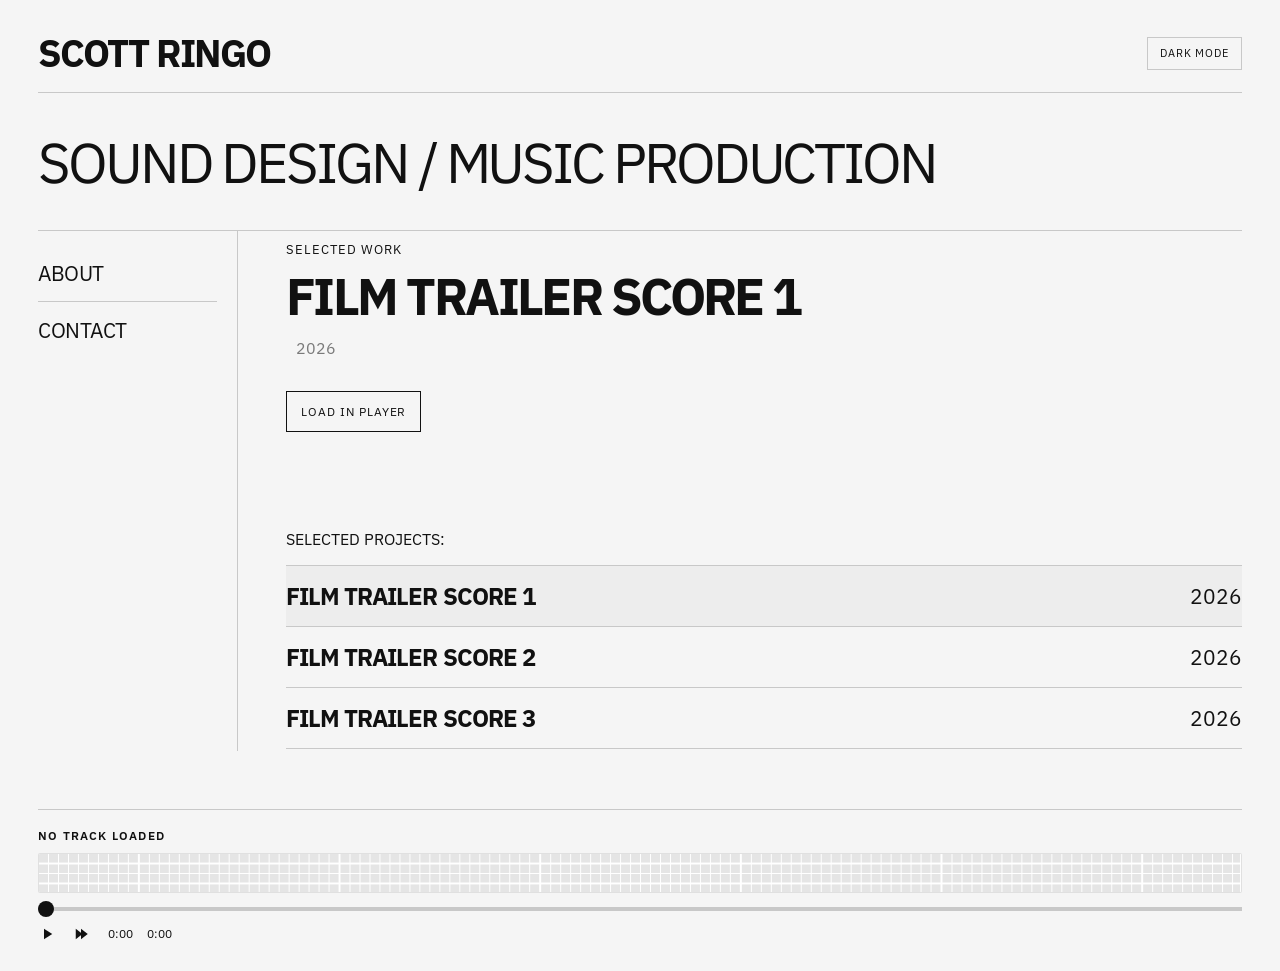
<file: index.html>
<!doctype html>
<html lang="en">
<head>
  <meta charset="UTF-8">
  <meta name="viewport" content="width=device-width, initial-scale=1.0">
  <title>Scott Ringo — Sound Design / Music Production</title>
  <meta name="description" content="Sound portfolio for Scott Ringo">
  <link rel="preconnect" href="https://fonts.googleapis.com">
  <link rel="preconnect" href="https://fonts.gstatic.com" crossorigin>
  <link href="https://fonts.googleapis.com/css2?family=IBM+Plex+Sans:wght@400;500;600;700&display=swap" rel="stylesheet">
  <link rel="stylesheet" href="styles.css">
</head>
<body data-theme="light">
  <div class="app-shell">
    <header class="site-header">
      <div class="top-row">
        <div class="site-name">SCOTT RINGO</div>
        <button id="themeToggle" class="theme-toggle" aria-label="Toggle theme">
          <span class="theme-toggle__label">DARK MODE</span>
        </button>
      </div>
      <div class="rule"></div>
      <h1 class="hero">SOUND DESIGN / MUSIC PRODUCTION</h1>
      <div class="rule"></div>
    </header>

    <main class="main-grid">
      <aside class="sidebar">
        <nav class="nav">
          <button class="nav-link" data-view="about">ABOUT</button>
          <button class="nav-link" data-view="contact">CONTACT</button>
        </nav>
      </aside>

      <section class="content-column">
        <div class="content-stage">
          <div class="content-stage__inner is-visible" id="contentStage">
            <div class="stage-kicker" id="stageKicker">SELECTED WORK</div>
            <h2 class="stage-title" id="stageTitle">LOADING</h2>
            <div class="stage-meta" id="stageMeta" style="display:none;">
              <span id="stageRole"></span>
              <span id="stageMetaSep">•</span>
              <span id="stageYear"></span>
            </div>
            <p class="stage-copy" id="stageCopy">Loading content…</p>
            <button class="load-button" id="loadTrackBtn" style="display:none;">LOAD IN PLAYER</button>
          </div>
        </div>

        <div class="project-list" id="workView">
          <div class="section-label">SELECTED PROJECTS:</div>
          <div id="projectRows"></div>
        </div>
      </section>
    </main>

<footer class="player-bar">
  <div class="player-top">
    <div class="player-now-playing" id="nowPlaying">NO TRACK LOADED</div>
    <canvas id="eqVisualizer" class="eq-visualizer" aria-hidden="true"></canvas>

    <div class="scrub-wrap">
      <div class="scrub-rail"></div>
      <input id="progress" type="range" min="0" max="100" step="0.1" value="0">
    </div>
  </div>

  <div class="player-bottom">
    <div class="player-controls">
      <button id="playBtn" class="player-icon" aria-label="Play">
        <span id="playIcon" class="icon-svg">
          <svg viewBox="0 0 24 24" aria-hidden="true">
            <polygon points="8,5 19,12 8,19"></polygon>
          </svg>
        </span>
      </button>

      <button id="nextBtn" class="player-icon" aria-label="Next">
        <span class="icon-svg">
          <svg viewBox="0 0 24 24" aria-hidden="true">
            <polygon points="5,5 14,12 5,19"></polygon>
            <polygon points="12,5 21,12 12,19"></polygon>
          </svg>
        </span>
      </button>
    </div>

    <div class="player-times">
      <div class="time" id="currentTime">0:00</div>
      <div class="time" id="duration">0:00</div>
    </div>
  </div>

  <audio id="audio"></audio>
</footer>
  </div>

  <script src="app.js"></script>


<script src="https://identity.netlify.com/v1/netlify-identity-widget.js"></script>
<script>
  if (window.location.hash && window.location.hash.indexOf("invite_token") !== -1) {
    window.location.href = "/admin/" + window.location.hash;
  }

  if (window.netlifyIdentity) {
    window.netlifyIdentity.on("init", function(user) {
      if (!user) {
        window.netlifyIdentity.on("login", function() {
          document.location.href = "/admin/";
        });
      }
    });
  }
</script>
  
</body>
</html>
</file>
<file: styles.css>
* { box-sizing: border-box; }

:root {
  --bg: #fff;
  --surface: #f5f5f5;
  --text: #111111;
  --muted: #7a7a7a;
  --line: #c8c8c8;
  --shadow: 0 16px 38px rgba(0, 0, 0, 0.08);
}

body[data-theme="dark"] {
  --bg: #000000;
  --surface: #000000;
  --text: #ffffff;
  --muted: #b8b8b8;
  --line: #464646;
  --shadow: 0 20px 48px rgba(0, 0, 0, 0.28);
}

html, body {
  margin: 0;
  min-height: 100%;
}

body {
  background: var(--bg);
  color: var(--text);
  font-family: "IBM Plex Sans", sans-serif;
  transition: background-color .2s ease, color .2s ease;
}

button, input {
  font: inherit;
  color: inherit;
}

button {
  background: none;
  border: 0;
  cursor: pointer;
}

a {
  color: inherit;
}

.app-shell {


  background: var(--surface);
  box-shadow: var(--shadow);
  padding: 34px 38px 0;
  transition: background-color .2s ease, box-shadow .2s ease;
}

.top-row {
  display: flex;
  justify-content: space-between;
  align-items: center;
  gap: 18px;
}

.site-name {
  font-size: 38px;
  font-weight: 700;
  line-height: 1;
  letter-spacing: -0.05em;
  text-transform: uppercase;
}

.theme-toggle {
  padding: 10px 12px;
  border: 1px solid var(--line);
  font-size: 11px;
  line-height: 1;
  letter-spacing: .08em;
  text-transform: uppercase;
}

.rule {
  border-top: 1px solid var(--line);
  margin-top: 20px;
}

.hero {
  margin: 42px 0 42px;
  font-size: clamp(46px, 4.4vw, 68px);
  line-height: 0.95;
  letter-spacing: -0.055em;
  font-weight: 400;
  text-transform: uppercase;
}

.main-grid {
  display: grid;
  grid-template-columns: 200px 1fr;
  align-items: start;
  min-height: 560px;
}

.sidebar {
  border-right: 1px solid var(--line);
  padding-top: 14px;
  min-height: 520px;
}

.nav-link {
  display: block;
  width: 100%;
  text-align: left;
  padding: 18px 0 18px;
  font-size: 21px;
  line-height: 1;
  text-transform: uppercase;
  position: relative;
  letter-spacing: -0.02em;
}

.nav-link::after {
  content: "";
  position: absolute;
  left: 0;
  bottom: 0;
  width: 90%;
  border-bottom: 1px solid var(--line);
}

.nav-link:last-child::after {
  border-bottom: 0;
}

.content-column {
  padding-left: 48px;
}

.content-stage {
  display: flex;
  align-items: flex-start;
  padding: 12px 0 24px;
  min-height: 300px;
}

.content-stage__inner {
  opacity: 0;
  transform: translateY(10px);
  transition: opacity .22s ease, transform .22s ease;
  width: min(100%, 860px);
}

.content-stage__inner.is-visible {
  opacity: 1;
  transform: translateY(0);
}

.stage-kicker {
  font-size: 13px;
  line-height: 1;
  letter-spacing: .08em;
  text-transform: uppercase;
  margin-bottom: 16px;
}

.stage-title {
  margin: 0 0 16px;
  font-size: clamp(44px, 4vw, 60px);
  line-height: 0.94;
  letter-spacing: -0.05em;
  font-weight: 700;
  text-transform: uppercase;
}

.stage-meta {
  display: flex;
  gap: 10px;
  align-items: center;
  color: var(--muted);
  margin-bottom: 22px;
  font-size: 16px;
  min-height: 22px;
}

.stage-copy {
  font-size: 17px;
  line-height: 1.58;
  max-width: 50ch;
  margin: 0 0 16px;
}

.load-button {
  margin-top: 10px;
  border: 1px solid var(--text);
  padding: 12px 14px;
  font-size: 12px;
  letter-spacing: .08em;
  text-transform: uppercase;
}


.load-button:hover {
  background-color:black;
  color:white;
}

.section-label {
  font-size: 16px;
  line-height: 1;
  text-transform: uppercase;
  margin-bottom: 18px;
}

.project-row {
  width: 100%;
  display: grid;
  grid-template-columns: 1fr auto;
  align-items: center;
  gap: 16px;
  border-top: 1px solid var(--line);
  padding: 18px 0 18px;
  text-align: left;
  transition: background-color .18s ease;
}

.project-row:last-child {
  border-bottom: 1px solid var(--line);
}

.project-row:hover,
.project-row.is-active {
  background: color-mix(in srgb, var(--text) 3%, transparent);
}

.project-title {
  font-size: 24px;
  line-height: 1;
  font-weight: 700;
  letter-spacing: -0.04em;
  text-transform: uppercase;
}

.project-year {
  font-size: 21px;
  line-height: 1;
  font-weight: 400;
  font-variant-numeric: tabular-nums;
}

/* =========================
   PLAYER
========================= */

.player-bar {
  display: grid;
  gap: 14px;
  border-top: 1px solid var(--line);
  padding: 18px 0 28px;
  margin-top: 18px;
}

.player-top {
  display: grid;
  gap: 10px;
}

.player-now-playing {
  font-size: 12px;
  font-weight: 600;
  letter-spacing: 0.1em;
  text-transform: uppercase;
  min-width: 0;
}

.eq-visualizer {
  width: 100%;
  height: 40px;
  display: block;
  background: #ffffff;
  border: 1px solid rgba(0, 0, 0, 0.12);
  border-radius: 2px;
}

.scrub-wrap {
  position: relative;
  width: 100%;
  margin-top: 4px;
  display: flex;
  align-items: center;
}

.scrub-rail {
  position: absolute;
  left: 0;
  right: 0;
  height: 4px;
  background: var(--line);
  pointer-events: none;
}

#progress {
  width: 100%;
  appearance: none;
  -webkit-appearance: none;
  background: transparent;
  position: relative;
  z-index: 1;
  margin: 0;
}

#progress::-webkit-slider-runnable-track {
  height: 4px;
  background: transparent;
}

#progress::-webkit-slider-thumb {
  -webkit-appearance: none;
  width: 16px;
  height: 16px;
  border-radius: 999px;
  background: var(--text);
  margin-top: -6px;
  border: 0;
}

#progress::-moz-range-track {
  height: 4px;
  background: transparent;
}

#progress::-moz-range-thumb {
  width: 16px;
  height: 16px;
  border-radius: 999px;
  background: var(--text);
  border: 0;
}

.player-bottom {
  display: flex;
  align-items: center;
  gap: 18px;
}

.player-controls {
  display: inline-flex;
  align-items: center;
  gap: 16px;
  flex: 0 0 auto;
}

.player-times {
  display: inline-flex;
  align-items: center;
  gap: 14px;
  flex: 0 0 auto;
}

.time {
  font-size: 12px;
  line-height: 1;
  white-space: nowrap;
  font-variant-numeric: tabular-nums;
}

.player-icon {
  display: inline-flex;
  align-items: center;
  justify-content: center;
  background: none;
  border: none;
  padding: 0;
  cursor: pointer;
  color: inherit;
}

.menu-icon {
  margin-left: auto;
}

.icon-svg {
  width: 18px;
  height: 18px;
  display: inline-flex;
  align-items: center;
  justify-content: center;
}

.icon-svg svg {
  width: 100%;
  height: 100%;
  fill: currentColor;
  display: block;
}

/* =========================
   MOBILE
========================= */

@media (max-width: 900px) {
  .app-shell {
 
    padding: 22px 18px 0;
    overflow: hidden;
  }

  .site-name {
    font-size: 24px;
  }

  .theme-toggle {
    font-size: 10px;
    padding: 8px 10px;
  }

  .hero {
    margin: 30px 0 32px;
    font-size: clamp(30px, 9vw, 30px);
    max-width: 100%;
  }

  .main-grid {
    grid-template-columns: 1fr;
    min-height: auto;
  }

  .sidebar {
    border-right: 0;
    min-height: auto;
    padding-top: 0;
  }

  .nav-link {
    font-size: 18px;
    padding: 16px 0 16px;
  }

  .nav-link::after {
    width: 100%;
  }

  .content-column {
    padding-left: 0;
  }

  .content-stage {
    min-height: 300px;
    padding: 18px 0 26px;
  }

  .content-stage__inner {
    width: 100%;
  }

  .stage-title {
    font-size: 34px;
  }

  .stage-meta {
    font-size: 14px;
    margin-bottom: 16px;
  }

  .stage-copy {
    font-size: 15px;
    line-height: 1.55;
    max-width: none;
  }

  .section-label {
    font-size: 13px;
    margin-bottom: 14px;
    margin-top: 4px;
  }

  .project-title {
    font-size: 20px;
  }

  .project-year {
    font-size: 17px;
  }

  .eq-visualizer {
    height: 34px;
  }

  .player-bottom {
    gap: 14px;
  }
}
</file>
